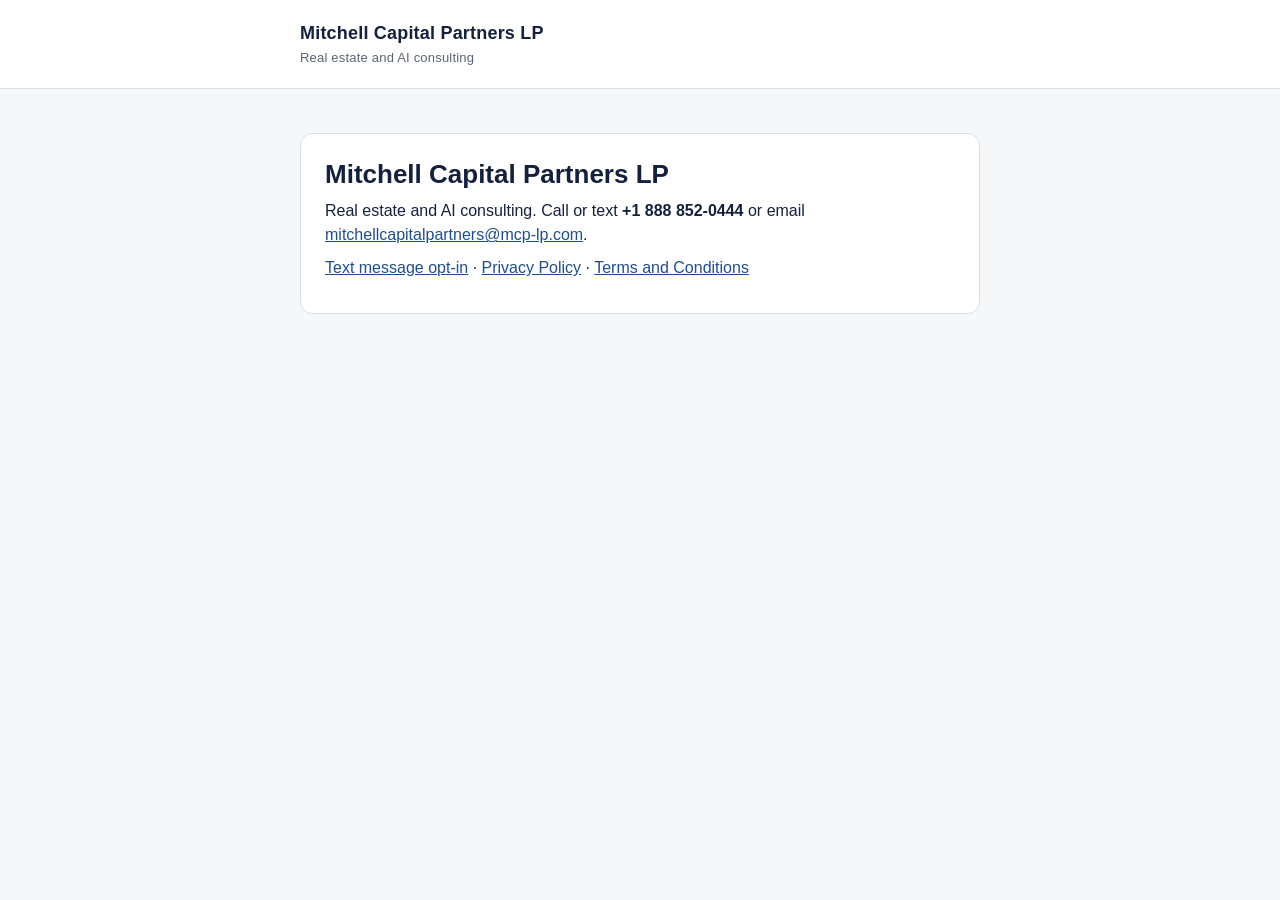
<file: index.html>
<!doctype html><html lang="en"><head><meta charset="utf-8"><meta name="viewport" content="width=device-width,initial-scale=1"><title>Mitchell Capital Partners LP</title><link rel="stylesheet" href="/style.css"></head>
<body><header><div class="wrap"><div class="brand">Mitchell Capital Partners LP<small>Real estate and AI consulting</small></div></div></header>
<main class="wrap"><div class="card"><h1>Mitchell Capital Partners LP</h1><p>Real estate and AI consulting. Call or text <span class="num">+1 888 852-0444</span> or email <a href="mailto:mitchellcapitalpartners@mcp-lp.com">mitchellcapitalpartners@mcp-lp.com</a>.</p>
<p><a href="/sms/">Text message opt-in</a> · <a href="/privacy/">Privacy Policy</a> · <a href="/terms/">Terms and Conditions</a></p></div></main></body></html>
</file>
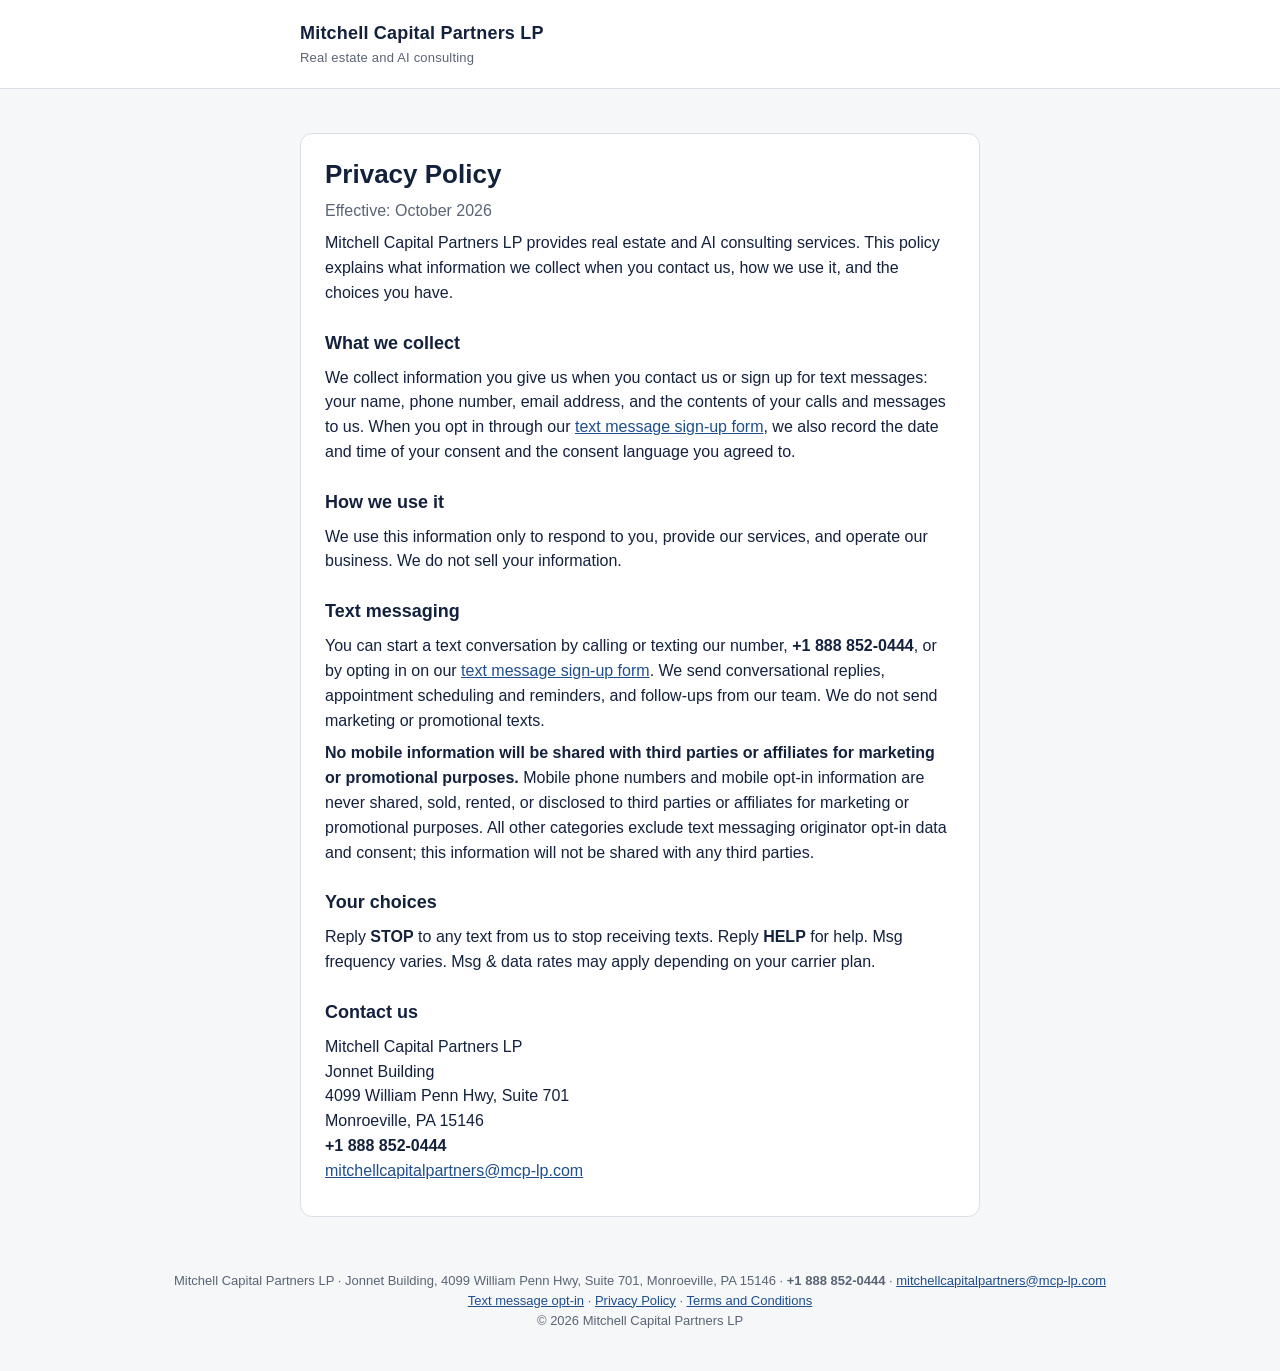
<file: privacy/index.html>
<!doctype html>
<html lang="en"><head><meta charset="utf-8"><meta name="viewport" content="width=device-width,initial-scale=1">
<title>Privacy Policy — Mitchell Capital Partners LP</title><link rel="stylesheet" href="/style.css"></head>
<body><header><div class="wrap"><div class="brand">Mitchell Capital Partners LP<small>Real estate and AI consulting</small></div></div></header>
<main class="wrap"><div class="card">
<h1>Privacy Policy</h1><p class="muted">Effective: October 2026</p>
<p>Mitchell Capital Partners LP provides real estate and AI consulting services. This policy explains what information we collect when you contact us, how we use it, and the choices you have.</p>
<h2>What we collect</h2>
<p>We collect information you give us when you contact us or sign up for text messages: your name, phone number, email address, and the contents of your calls and messages to us. When you opt in through our <a href="/sms/">text message sign-up form</a>, we also record the date and time of your consent and the consent language you agreed to.</p>
<h2>How we use it</h2>
<p>We use this information only to respond to you, provide our services, and operate our business. We do not sell your information.</p>
<h2>Text messaging</h2>
<p>You can start a text conversation by calling or texting our number, <span class="num">+1 888 852-0444</span>, or by opting in on our <a href="/sms/">text message sign-up form</a>. We send conversational replies, appointment scheduling and reminders, and follow-ups from our team. We do not send marketing or promotional texts.</p>
<p><strong>No mobile information will be shared with third parties or affiliates for marketing or promotional purposes.</strong> Mobile phone numbers and mobile opt-in information are never shared, sold, rented, or disclosed to third parties or affiliates for marketing or promotional purposes. All other categories exclude text messaging originator opt-in data and consent; this information will not be shared with any third parties.</p>
<h2>Your choices</h2>
<p>Reply <strong>STOP</strong> to any text from us to stop receiving texts. Reply <strong>HELP</strong> for help. Msg frequency varies. Msg &amp; data rates may apply depending on your carrier plan.</p>
<h2>Contact us</h2>
<p>Mitchell Capital Partners LP<br>Jonnet Building<br>4099 William Penn Hwy, Suite 701<br>Monroeville, PA 15146<br><span class="num">+1 888 852-0444</span><br><a href="mailto:mitchellcapitalpartners@mcp-lp.com">mitchellcapitalpartners@mcp-lp.com</a></p>
</div></main>
<footer>Mitchell Capital Partners LP · Jonnet Building, 4099 William Penn Hwy, Suite 701, Monroeville, PA 15146 · <span class="num">+1 888 852-0444</span> · <a href="mailto:mitchellcapitalpartners@mcp-lp.com">mitchellcapitalpartners@mcp-lp.com</a><br><a href="/sms/">Text message opt-in</a> · <a href="/privacy/">Privacy Policy</a> · <a href="/terms/">Terms and Conditions</a><br>© 2026 Mitchell Capital Partners LP</footer>
</body></html>
</file>
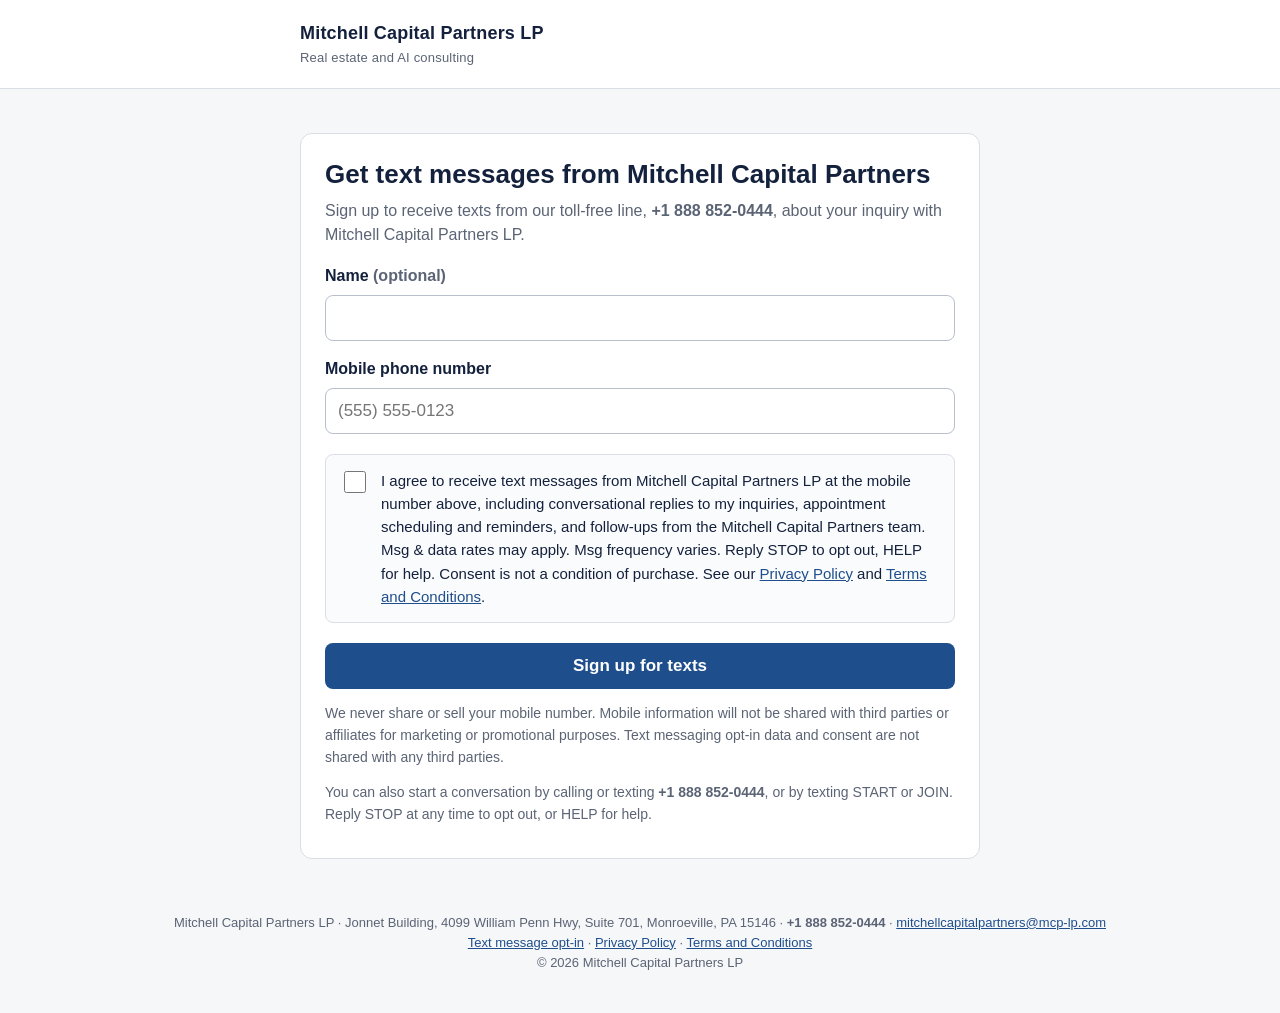
<file: sms/index.html>
<!doctype html>
<html lang="en"><head><meta charset="utf-8"><meta name="viewport" content="width=device-width,initial-scale=1">
<title>Text message opt-in — Mitchell Capital Partners LP</title><link rel="stylesheet" href="/style.css"></head>
<body><header><div class="wrap"><div class="brand">Mitchell Capital Partners LP<small>Real estate and AI consulting</small></div></div></header>
<main class="wrap"><div class="card">
<h1>Get text messages from Mitchell Capital Partners</h1>
<p class="muted">Sign up to receive texts from our toll-free line, <span class="num">+1 888 852-0444</span>, about your inquiry with Mitchell Capital Partners LP.</p>
<form id="optin" novalidate>
<label class="field" for="name">Name <span class="muted">(optional)</span></label>
<input type="text" id="name" name="name" autocomplete="name" maxlength="80">
<label class="field" for="phone">Mobile phone number</label>
<input type="tel" id="phone" name="phone" autocomplete="tel" inputmode="tel" placeholder="(555) 555-0123" required>
<div class="hp" aria-hidden="true"><label for="website">Website</label><input type="text" id="website" name="website" tabindex="-1" autocomplete="off"></div>
<label class="consent" for="consent"><input type="checkbox" id="consent" name="consent" value="yes" required><span id="consent-text">I agree to receive text messages from Mitchell Capital Partners LP at the mobile number above, including conversational replies to my inquiries, appointment scheduling and reminders, and follow-ups from the Mitchell Capital Partners team. Msg &amp; data rates may apply. Msg frequency varies. Reply STOP to opt out, HELP for help. Consent is not a condition of purchase. See our <a href="/privacy/" target="_blank">Privacy Policy</a> and <a href="/terms/" target="_blank">Terms and Conditions</a>.</span></label>
<button type="submit" id="submit">Sign up for texts</button>
<div id="msg" class="msg" role="status"></div>
</form>
<p class="note">We never share or sell your mobile number. Mobile information will not be shared with third parties or affiliates for marketing or promotional purposes. Text messaging opt-in data and consent are not shared with any third parties.</p>
<p class="note">You can also start a conversation by calling or texting <span class="num">+1 888 852-0444</span>, or by texting START or JOIN. Reply STOP at any time to opt out, or HELP for help.</p>
</div></main>
<footer>Mitchell Capital Partners LP · Jonnet Building, 4099 William Penn Hwy, Suite 701, Monroeville, PA 15146 · <span class="num">+1 888 852-0444</span> · <a href="mailto:mitchellcapitalpartners@mcp-lp.com">mitchellcapitalpartners@mcp-lp.com</a><br><a href="/sms/">Text message opt-in</a> · <a href="/privacy/">Privacy Policy</a> · <a href="/terms/">Terms and Conditions</a><br>© 2026 Mitchell Capital Partners LP</footer>
<script>
(function(){
var ENDPOINT='https://script.google.com/macros/s/AKfycbxoPlfVG2IcEnx3i-GQXIsvt7VxZuKwOKdiN3f3xe0OHEqlRq9kMpcv6fr7u-3DBtHr/exec';
var f=document.getElementById('optin'),m=document.getElementById('msg'),b=document.getElementById('submit');
function show(c,t){m.className='msg '+c;m.textContent=t;}
f.addEventListener('submit',function(e){
  e.preventDefault();
  var d=f.phone.value.replace(/\D/g,''); if(d.length===11&&d[0]==='1')d=d.slice(1);
  if(!/^[2-9]\d{2}[2-9]\d{6}$/.test(d)){show('err','Please enter a valid 10-digit US mobile number.');return;}
  if(!f.consent.checked){show('err','Please check the box to agree to receive text messages.');return;}
  b.disabled=true;
  var body=new URLSearchParams({phone:d,name:f.name.value,consent:'yes',website:f.website.value,
    consent_text:document.getElementById('consent-text').textContent,page:location.href});
  fetch(ENDPOINT,{method:'POST',mode:'no-cors',headers:{'Content-Type':'application/x-www-form-urlencoded'},body:body.toString()})
  .then(function(){show('ok','Thanks! You are signed up to receive texts from Mitchell Capital Partners LP at +1 888 852-0444. Reply STOP at any time to opt out, HELP for help.');f.reset();})
  .catch(function(){show('err','Something went wrong. Please try again, or call +1 888 852-0444.');})
  .finally(function(){b.disabled=false;});
});
})();
</script>
</body></html>
</file>
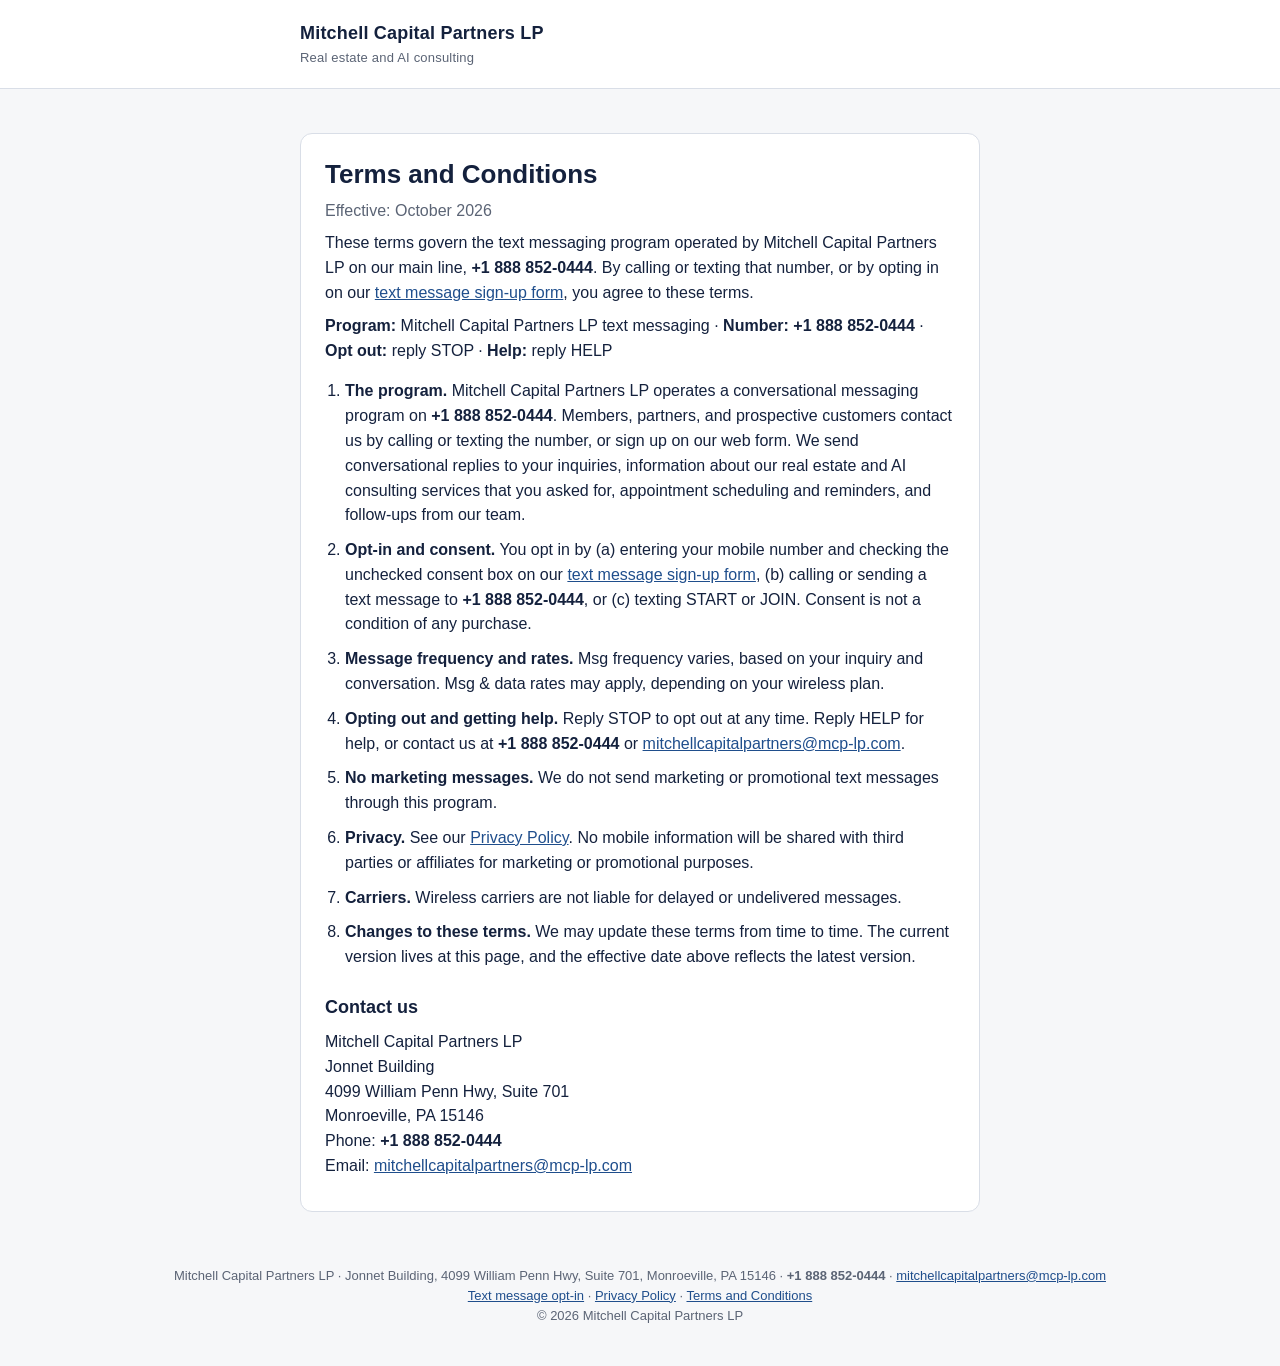
<file: terms/index.html>
<!doctype html>
<html lang="en"><head><meta charset="utf-8"><meta name="viewport" content="width=device-width,initial-scale=1">
<title>Terms and Conditions — Mitchell Capital Partners LP</title><link rel="stylesheet" href="/style.css"></head>
<body><header><div class="wrap"><div class="brand">Mitchell Capital Partners LP<small>Real estate and AI consulting</small></div></div></header>
<main class="wrap"><div class="card">
<h1>Terms and Conditions</h1><p class="muted">Effective: October 2026</p>
<p>These terms govern the text messaging program operated by Mitchell Capital Partners LP on our main line, <span class="num">+1 888 852-0444</span>. By calling or texting that number, or by opting in on our <a href="/sms/">text message sign-up form</a>, you agree to these terms.</p>
<p><strong>Program:</strong> Mitchell Capital Partners LP text messaging · <strong>Number:</strong> <span class="num">+1 888 852-0444</span> · <strong>Opt out:</strong> reply STOP · <strong>Help:</strong> reply HELP</p>
<ol class="terms">
<li><strong>The program.</strong> Mitchell Capital Partners LP operates a conversational messaging program on <span class="num">+1 888 852-0444</span>. Members, partners, and prospective customers contact us by calling or texting the number, or sign up on our web form. We send conversational replies to your inquiries, information about our real estate and AI consulting services that you asked for, appointment scheduling and reminders, and follow-ups from our team.</li>
<li><strong>Opt-in and consent.</strong> You opt in by (a) entering your mobile number and checking the unchecked consent box on our <a href="/sms/">text message sign-up form</a>, (b) calling or sending a text message to <span class="num">+1 888 852-0444</span>, or (c) texting START or JOIN. Consent is not a condition of any purchase.</li>
<li><strong>Message frequency and rates.</strong> Msg frequency varies, based on your inquiry and conversation. Msg &amp; data rates may apply, depending on your wireless plan.</li>
<li><strong>Opting out and getting help.</strong> Reply STOP to opt out at any time. Reply HELP for help, or contact us at <span class="num">+1 888 852-0444</span> or <a href="mailto:mitchellcapitalpartners@mcp-lp.com">mitchellcapitalpartners@mcp-lp.com</a>.</li>
<li><strong>No marketing messages.</strong> We do not send marketing or promotional text messages through this program.</li>
<li><strong>Privacy.</strong> See our <a href="/privacy/">Privacy Policy</a>. No mobile information will be shared with third parties or affiliates for marketing or promotional purposes.</li>
<li><strong>Carriers.</strong> Wireless carriers are not liable for delayed or undelivered messages.</li>
<li><strong>Changes to these terms.</strong> We may update these terms from time to time. The current version lives at this page, and the effective date above reflects the latest version.</li>
</ol>
<h2>Contact us</h2>
<p>Mitchell Capital Partners LP<br>Jonnet Building<br>4099 William Penn Hwy, Suite 701<br>Monroeville, PA 15146<br>Phone: <span class="num">+1 888 852-0444</span><br>Email: <a href="mailto:mitchellcapitalpartners@mcp-lp.com">mitchellcapitalpartners@mcp-lp.com</a></p>
</div></main>
<footer>Mitchell Capital Partners LP · Jonnet Building, 4099 William Penn Hwy, Suite 701, Monroeville, PA 15146 · <span class="num">+1 888 852-0444</span> · <a href="mailto:mitchellcapitalpartners@mcp-lp.com">mitchellcapitalpartners@mcp-lp.com</a><br><a href="/sms/">Text message opt-in</a> · <a href="/privacy/">Privacy Policy</a> · <a href="/terms/">Terms and Conditions</a><br>© 2026 Mitchell Capital Partners LP</footer>
</body></html>
</file>
<file: style.css>
:root{--ink:#14213d;--muted:#5b6475;--line:#d9dee7;--accent:#1f4e8c;--bg:#f6f7f9}
*{box-sizing:border-box}
body{margin:0;font-family:-apple-system,BlinkMacSystemFont,"Segoe UI",Roboto,Helvetica,Arial,sans-serif;color:var(--ink);background:var(--bg);line-height:1.55}
header{background:#fff;border-bottom:1px solid var(--line)}
.wrap{max-width:720px;margin:0 auto;padding:20px}
.brand{font-weight:700;font-size:18px;letter-spacing:.2px}
.brand small{display:block;font-weight:400;color:var(--muted);font-size:13px}
main .card{background:#fff;border:1px solid var(--line);border-radius:12px;padding:24px;margin:24px 0}
h1{font-size:26px;line-height:1.25;margin:0 0 8px}
h2{font-size:18px;margin:24px 0 6px}
p{margin:8px 0}
.muted{color:var(--muted)}
label.field{display:block;font-weight:600;margin:16px 0 6px}
input[type=tel],input[type=text]{width:100%;font-size:17px;padding:12px;border:1px solid #b8c0cc;border-radius:8px}
.consent{display:flex;gap:12px;align-items:flex-start;margin:20px 0;padding:14px;border:1px solid var(--line);border-radius:8px;background:#fafbfc}
.consent input{width:22px;height:22px;flex:0 0 22px;margin-top:2px}
.consent span{font-size:15px}
button{background:var(--accent);color:#fff;border:0;border-radius:8px;font-size:17px;font-weight:600;padding:13px 22px;cursor:pointer;width:100%}
button:disabled{opacity:.6}
.note{font-size:14px;color:var(--muted);margin-top:14px}
.hp{position:absolute;left:-10000px;width:1px;height:1px;overflow:hidden}
.msg{display:none;margin-top:16px;padding:12px;border-radius:8px}
.msg.ok{display:block;background:#e8f5ec;border:1px solid #9fd2ae}
.msg.err{display:block;background:#fdecec;border:1px solid #f0a8a8}
a{color:var(--accent)}
footer{font-size:13px;color:var(--muted);padding:10px 20px 40px;text-align:center}
.num{font-weight:600;white-space:nowrap}
ol.terms{padding-left:20px}
ol.terms li{margin:10px 0}
</file>
